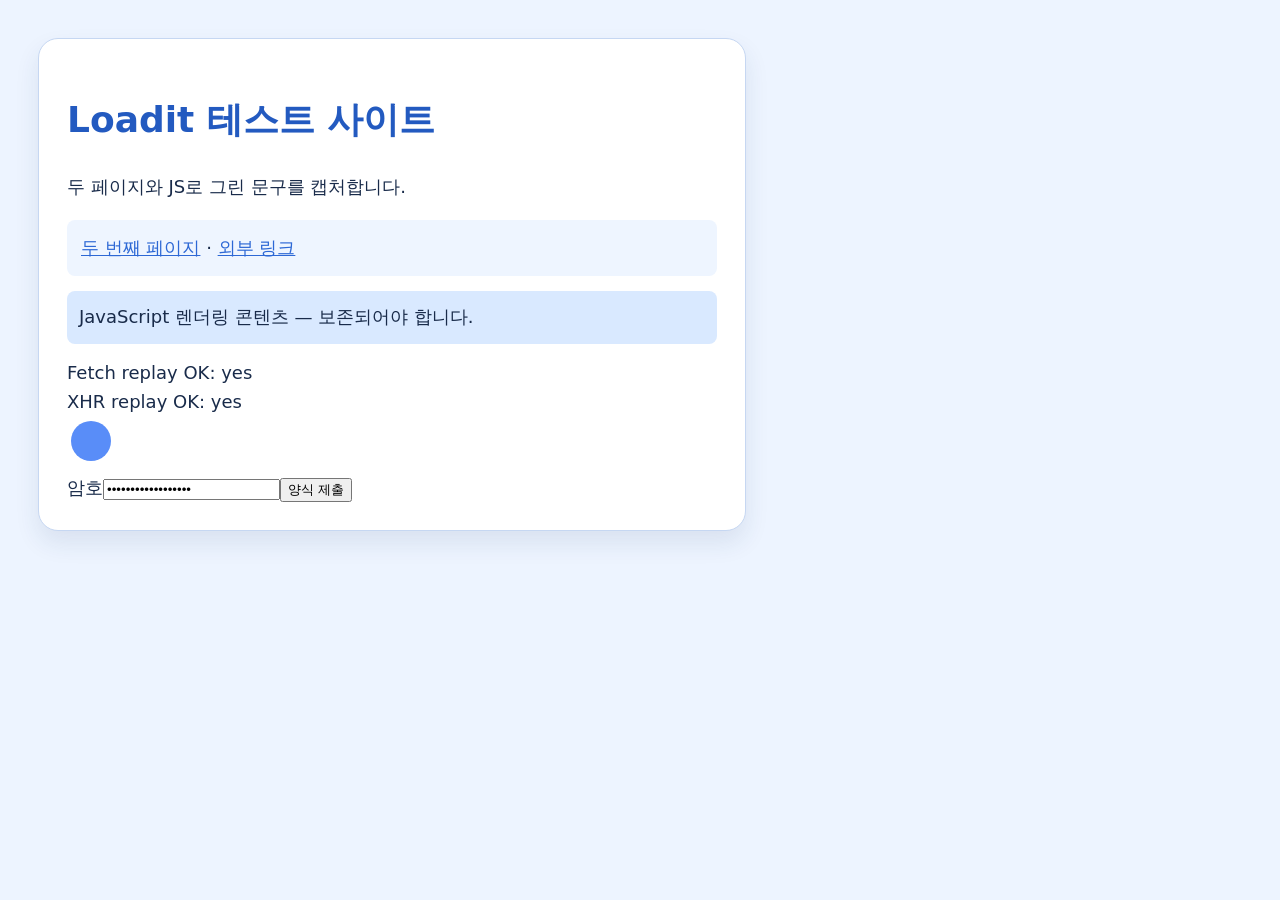
<file: test-site/index.html>
<!doctype html><html lang="ko"><head><meta charset="utf-8"><title>Loadit 테스트 · 시작</title><link rel="stylesheet" href="site.css"></head><body><main><h1>Loadit 테스트 사이트</h1><p>두 페이지와 JS로 그린 문구를 캡처합니다.</p><nav><a href="page2.html">두 번째 페이지</a> · <a href="https://example.org">외부 링크</a></nav><div id="dynamic"></div><div id="fetch-status">Fetch pending</div><div id="xhr-status">XHR pending</div><img width="48" height="48" alt="내장 SVG" src="data:image/svg+xml,%3Csvg xmlns='http://www.w3.org/2000/svg' width='48' height='48'%3E%3Ccircle cx='24' cy='24' r='20' fill='%23598df8'/%3E%3C/svg%3E"><form><label>암호<input type="password" value="not-to-be-archived"></label><button>양식 제출</button></form></main><script>
document.querySelector("#dynamic").textContent="JavaScript 렌더링 콘텐츠 — 보존되어야 합니다.";
fetch("page2.html").then(r=>r.text()).then(html=>{
 document.querySelector("#fetch-status").textContent="Fetch replay OK: "+(/두 번째 페이지/.test(html)?"yes":"no");
}).catch(error=>document.querySelector("#fetch-status").textContent="Fetch error: "+error.message);
const xhr=new XMLHttpRequest();
xhr.open("GET","page2.html");
xhr.onload=()=>document.querySelector("#xhr-status").textContent="XHR replay OK: "+(/두 번째 페이지/.test(xhr.responseText)?"yes":"no");
xhr.onerror=()=>document.querySelector("#xhr-status").textContent="XHR error";
xhr.send();
</script></body></html>
</file>
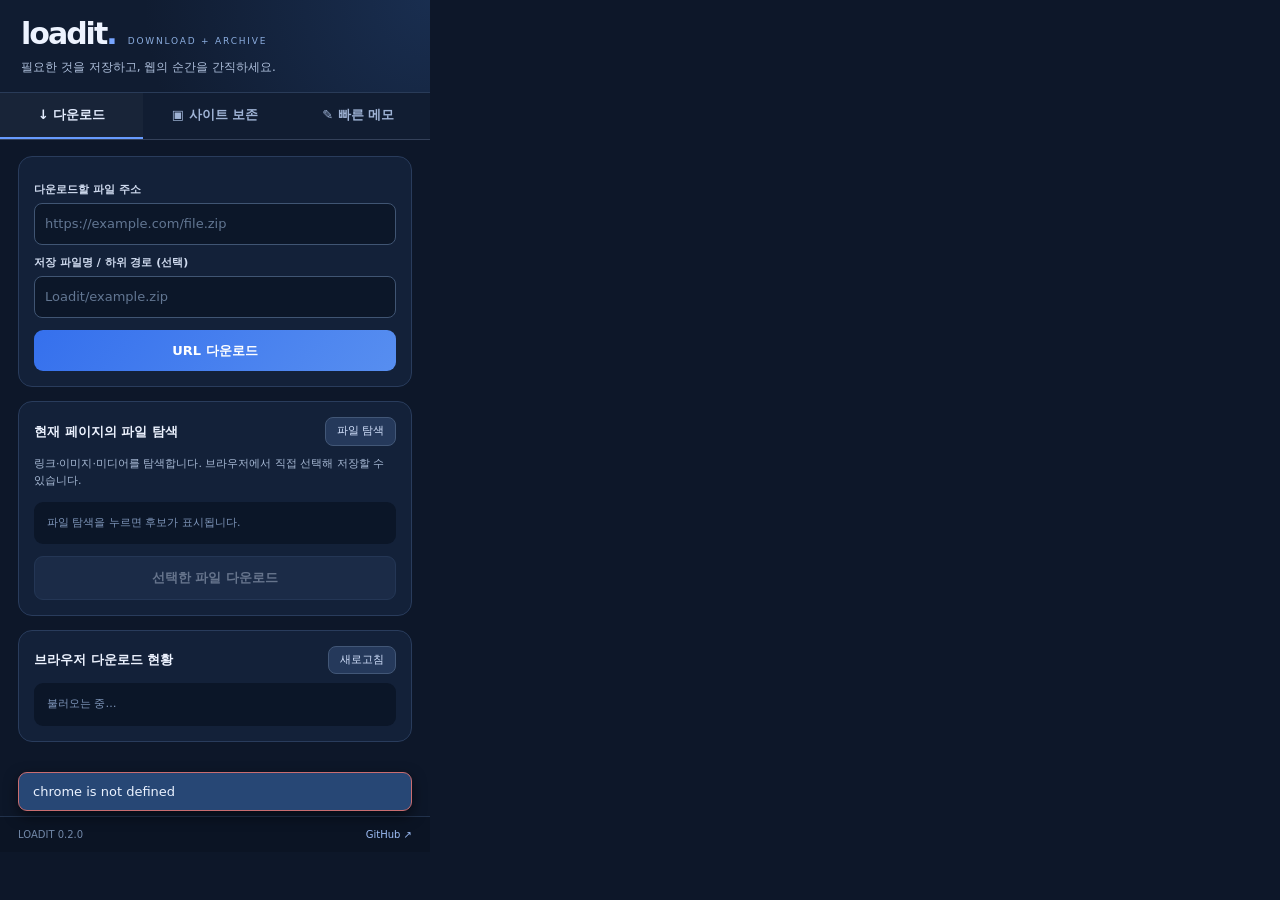
<file: popup.html>
<!doctype html>
<html lang="ko"><head><meta charset="utf-8"><meta name="viewport" content="width=device-width,initial-scale=1">
<title>Loadit</title><link rel="stylesheet" href="popup.css"></head>
<body>
<header><div><span class="logo">loadit<span class="dot">.</span></span><span class="tag">DOWNLOAD + ARCHIVE</span></div><div class="subtitle">필요한 것을 저장하고, 웹의 순간을 간직하세요.</div></header>
<nav class="tabs" aria-label="모드">
<button id="tab-download" class="tab active" data-tab="download" aria-selected="true">↓ 다운로드</button>
<button id="tab-archive" class="tab" data-tab="archive" aria-selected="false">▣ 사이트 보존</button>
<button id="tab-note" class="tab" data-tab="note" aria-selected="false">✎ 빠른 메모</button>
</nav>
<main>
<section id="panel-download" class="panel active">
<div class="group"><label for="url">다운로드할 파일 주소</label><input id="url" type="url" placeholder="https://example.com/file.zip" spellcheck="false">
<label for="filename">저장 파일명 / 하위 경로 (선택)</label><input id="filename" type="text" placeholder="Loadit/example.zip"><button id="download" class="primary full">URL 다운로드</button></div>
<div class="group"><div class="group-head"><strong>현재 페이지의 파일 탐색</strong><button id="scan" class="small">파일 탐색</button></div><div class="hint">링크·이미지·미디어를 탐색합니다. 브라우저에서 직접 선택해 저장할 수 있습니다.</div><div id="candidates" class="list"><p class="muted">파일 탐색을 누르면 후보가 표시됩니다.</p></div><button id="download-selected" class="secondary full" disabled>선택한 파일 다운로드</button></div>
<div class="group"><div class="group-head"><strong>브라우저 다운로드 현황</strong><button id="refresh" class="small">새로고침</button></div><div id="downloads" class="list"><p class="muted">불러오는 중…</p></div></div>
</section>
<section id="panel-archive" class="panel">
<div class="group"><strong class="section-title">여러 페이지를, 단 하나의 HTML로.</strong><p class="hint">시작 URL의 같은 출처 링크를 탐색해 페이지별 DOM과 가능한 정적 리소스를 보존합니다. 결과물의 사이드바와 링크는 JavaScript로 페이지를 바꿉니다.</p>
<label for="archive-url">시작 웹사이트 URL</label><input id="archive-url" type="url" placeholder="https://example.com/" spellcheck="false">
<div class="two"><div><label for="max-pages">최대 페이지 수</label><select id="max-pages"><option>1</option><option>3</option><option selected>5</option><option>8</option><option>12</option></select></div><div><label for="depth">링크 탐색 깊이</label><select id="depth"><option value="0">현재 페이지</option><option value="1" selected>1단계</option><option value="2">2단계</option><option value="3">3단계</option></select></div></div>
<button id="archive" class="primary full">단일 HTML 만들기</button>
<div class="hint safety">HTML 결과에는 탐색한 페이지의 렌더링된 화면이 담깁니다. 서버 데이터베이스·로그인 상태·원본 JS의 실시간 동작을 완전히 복제하지 않습니다. 입력 비밀번호와 인증 토큰은 의도적으로 보존하지 않습니다.</div>
<div id="archive-status" class="status" role="status">작업을 시작할 수 있습니다.</div></div>
</section>
<section id="panel-note" class="panel">
<div class="group"><strong class="section-title">텍스트를 어디서든 빠르게 저장</strong><p class="hint">텍스트를 로컬 파일로 저장하거나 GitHub 저장소에 직접 기록합니다. 우클릭으로 선택한 텍스트도 자동으로 로컬에 저장할 수 있습니다.</p>
<label for="note-body">메모 / 선택 텍스트</label><textarea id="note-body" rows="6" placeholder="생각나는 내용을 바로 기록하세요."></textarea>
<label for="note-name">로컬 파일명</label><input id="note-name" value="Loadit/quick-note.txt"><button id="save-local" class="secondary full">메모 파일 다운로드</button></div>
<div class="group"><div class="group-head"><strong>GitHub 빠른 저장</strong><span class="micro">선택 기능</span></div>
<label for="gh-repo">저장소</label><input id="gh-repo" placeholder="owner/repository" spellcheck="false">
<label for="gh-path">새 파일 경로</label><input id="gh-path" placeholder="notes/2026-11-21-note.md" spellcheck="false">
<label for="gh-token">GitHub Personal Access Token (Contents: write)</label><input id="gh-token" type="password" placeholder="저장하지 않는 일회성 토큰" autocomplete="off" spellcheck="false">
<div class="group-head" style="margin-top:11px"><button id="browse-repos" class="small" type="button">저장소 조회</button><button id="browse-folder" class="small" type="button">폴더 탐색</button></div><div id="github-browser" class="list" aria-live="polite"><p class="muted">저장소 조회 또는 폴더 탐색을 누르세요.</p></div>
<button id="save-github" class="primary full">GitHub에 새 파일 생성</button>
<p class="hint">토큰은 설정·저장소에 저장하지 않고, 요청에만 사용합니다. 기존 파일은 덮어쓰지 않습니다.</p></div>
</section>
</main>
<div id="toast" role="status" aria-live="polite"></div>
<footer><span>LOADIT 0.2.0</span><a href="https://github.com/hslcrb/loadit" target="_blank" rel="noopener noreferrer">GitHub ↗</a></footer>
<script src="popup.js"></script></body></html>
</file>
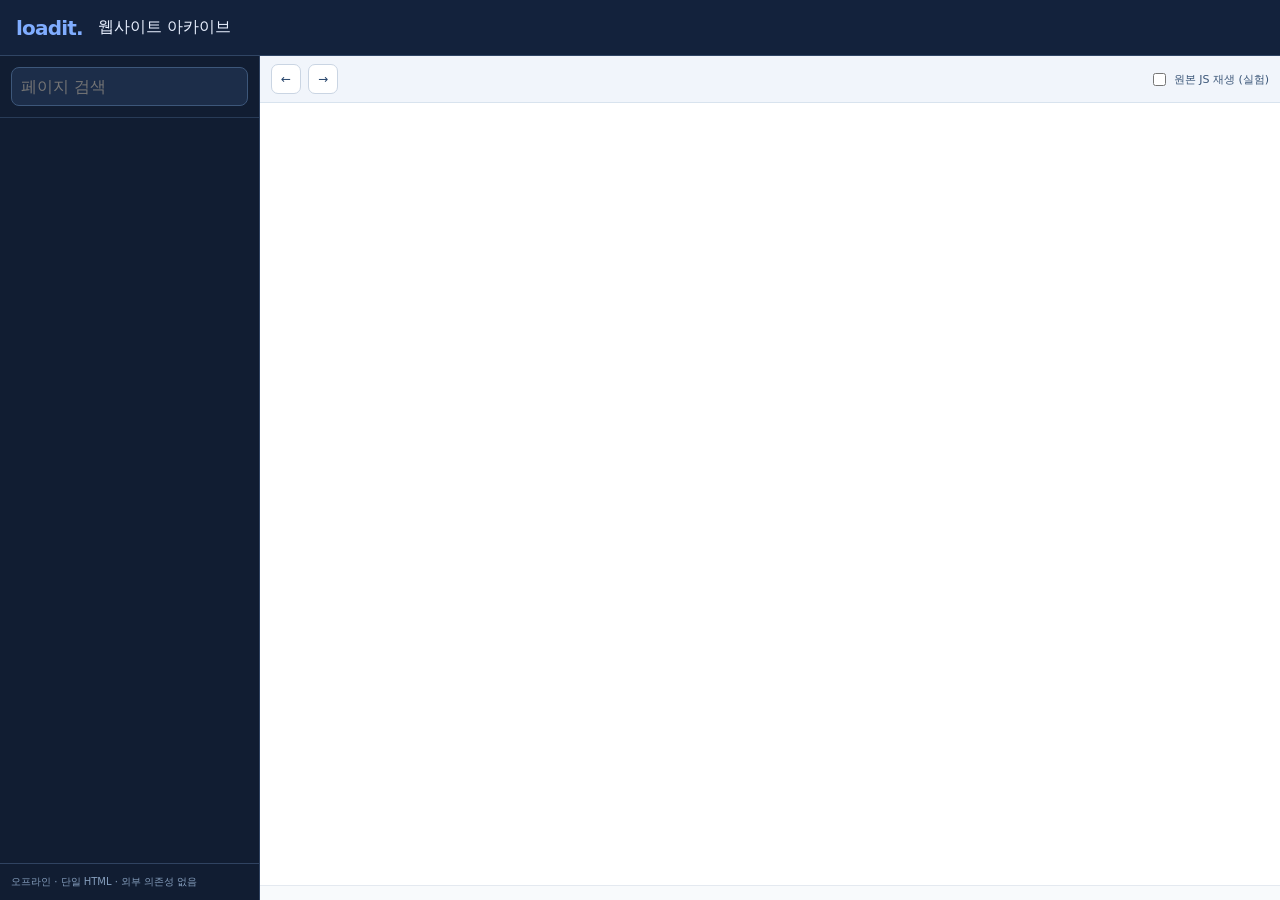
<file: viewer.html>
<!doctype html>
<html lang="ko">
<head><meta charset="utf-8"><meta name="viewport" content="width=device-width,initial-scale=1">
<meta name="color-scheme" content="light"><title>Loadit · 오프라인 사이트 아카이브</title>
<style>
:root{font-family:system-ui,-apple-system,"Segoe UI","Noto Sans KR",sans-serif;color:#e8f0ff;background:#0b1425}
*{box-sizing:border-box}body{margin:0;display:grid;grid-template-rows:56px minmax(0,1fr);height:100dvh}
header{display:flex;align-items:center;gap:15px;padding:10px 16px;background:#13223c;border-bottom:1px solid #304564}
.brand{font-size:20px;font-weight:850;letter-spacing:-.04em;color:#80adff}
.meta{font-size:11px;color:#a4badb;margin-left:auto}
main{min-height:0;display:grid;grid-template-columns:260px minmax(0,1fr)}
aside{min-height:0;display:flex;flex-direction:column;background:#111d32;border-right:1px solid #304361}
.search{padding:11px;border-bottom:1px solid #283b57}input[type="search"]{width:100%;font:inherit;background:#1c2d49;border:1px solid #3d577a;border-radius:8px;color:white;padding:9px}
#nav{padding:7px;overflow:auto;flex:1}button{font:inherit;cursor:pointer}
.page{display:block;width:100%;border:0;background:none;text-align:left;color:#c7d6ec;border-radius:9px;padding:11px}
.page[aria-current="page"]{background:#27416b;color:white}.page:hover{background:#213656}
.page span{display:block;font-size:13px;font-weight:700;overflow-wrap:anywhere}.page small{display:block;font-size:10px;color:#94aacc;overflow-wrap:anywhere;margin-top:5px}
aside footer{padding:11px;color:#869fbe;font-size:10px;border-top:1px solid #304361}
article{display:flex;flex-direction:column;min-height:0;background:white;color:#2a3650}
.toolbar{min-height:47px;display:flex;align-items:center;gap:7px;padding:7px 11px;background:#f1f5fb;border-bottom:1px solid #d8e3ee;font-size:12px}
.toolbar button{border:1px solid #cad5e3;border-radius:7px;background:#fff;color:#26446b;padding:7px 9px}
#address{flex:1;white-space:nowrap;overflow:hidden;text-overflow:ellipsis}
.replay{white-space:nowrap;display:flex;align-items:center;gap:5px;font-size:11px;color:#3b5678;cursor:pointer}
.replay input{accent-color:#3a73d7}#frame{flex:1;width:100%;border:0;background:#fff;min-height:0}
#notice{padding:8px 12px;background:#fff3d5;color:#68511c;font-size:12px;display:none}
#status{font-size:10px;color:#456482;padding:7px 11px;border-top:1px solid #e4e9f0;background:#f8fafc}
@media(max-width:710px){main{grid-template-columns:135px minmax(0,1fr)}.page{padding:8px}.page span{font-size:11px}.page small{font-size:9px}.meta{display:none}.toolbar{flex-wrap:wrap}.replay{order:5;width:100%}}
</style></head>
<body>
<header><span class="brand">loadit.</span><span>웹사이트 아카이브</span><span class="meta" id="count"></span></header>
<main><aside><div class="search"><input id="query" type="search" placeholder="페이지 검색" aria-label="저장된 페이지 검색"></div>
<nav id="nav" aria-label="저장된 페이지"></nav><footer>오프라인 · 단일 HTML · 외부 의존성 없음</footer></aside>
<article><div class="toolbar"><button id="back" type="button" title="뒤로">←</button><button id="forward" type="button" title="앞으로">→</button><span id="address"></span>
<label class="replay" title="원본 페이지의 JavaScript를 오프라인 샌드박스에서 재실행합니다. 일부 페이지는 작동하지 않을 수 있습니다."><input id="replay" type="checkbox">원본 JS 재생 (실험)</label></div>
<div id="notice" role="status"></div><iframe id="frame" title="보존된 웹페이지" sandbox="allow-scripts" referrerpolicy="no-referrer"></iframe><div id="status"></div></article></main>
<script id="loadit-payload" type="application/json">__LOADIT_PAGES__</script>
<script>
(function(){
"use strict";
const archive=JSON.parse(document.querySelector("#loadit-payload").textContent);
const pages=Array.isArray(archive.pages)?archive.pages:[];
const frame=document.querySelector("#frame"), nav=document.querySelector("#nav");
const notice=document.querySelector("#notice"), status=document.querySelector("#status");
let current=-1,position=-1;const history=[];
const index=new Map(pages.map((page,i)=>[canonical(page.url),i]));
function canonical(value){try{const u=new URL(value);u.hash="";return u.href;}catch{return value;}}
function info(text){notice.textContent=text;notice.style.display="block";}
function escapeJSON(data){return JSON.stringify(data).replace(/</g,"\\u003c").replace(/\u2028/g,"\\u2028").replace(/\u2029/g,"\\u2029");}
function boot(page,enableReplay){
  const originalUrl=page.url;
  const records=(page.network?.resources||[]).filter(r=>r.type==="XHR"||r.type==="Fetch");
  const sockets=page.network?.websockets||[];
  function canonicalURL(input){try{const url=new URL(typeof input==="object"&&input.url?input.url:String(input),originalUrl);url.hash="";return url.href;}catch{return String(input);}}
  // Transport is disabled by the sandbox's CSP. Only previously observed responses can be returned.
  const counters=new Map();
  function take(method,url){
    const key=String(method||"GET").toUpperCase()+" "+canonicalURL(url);
    const found=records.filter(r=>(r.method||"GET").toUpperCase()+" "+canonicalURL(r.url)===key);
    const n=counters.get(key)||0;counters.set(key,n+1);
    return found[n]||found[found.length-1]||null;
  }
  function decode(rec){if(!rec)return null;
    if(!rec.base64)return rec.body;
    try{const binary=atob(rec.body);return Uint8Array.from(binary,c=>c.charCodeAt(0));}catch{return null;}
  }
  function getResult(rec){
    const body=[204,205,304].includes(rec.status)?null:decode(rec);
    const headers=new Headers();
    if(rec.mime)try{headers.set("content-type",rec.mime);}catch{}
    return new Response(body,{status:rec.status>=200&&rec.status<=599?rec.status:200,statusText:rec.statusText||"",headers});
  }
  // Offline navigation is routed to the parent archive viewer; no network browsing.
  document.addEventListener("click",event=>{
    const target=event.target?.closest?.("a[href]");
    if(!target)return;
    const href=target.getAttribute("href");if(!href||href.charAt(0)==="#")return;
    event.preventDefault();event.stopPropagation();
    parent.postMessage({loadit:"navigate",href:canonicalURL(href)},"*");
  },true);
  document.addEventListener("submit",event=>{event.preventDefault();parent.postMessage({loadit:"form"},"*");},true);
  if(!enableReplay)return;
  window.fetch=(input,init)=>new Promise((resolve,reject)=>{
    const method=init?.method||input?.method||"GET";
    const rec=take(method,input);
    if(!rec)return reject(new TypeError("Loadit: 요청이 기록되어 있지 않아 오프라인에서 재생할 수 없습니다."));
    try{resolve(getResult(rec));}catch(error){reject(error);}
  });
  class OfflineXHR extends EventTarget {
    constructor(){super();this.readyState=0;this.status=0;this.statusText="";this.responseType="";this.response=null;this.responseText="";this.timeout=0;this.withCredentials=false;this._headers={};}
    open(method,url,async=true){this._method=method;this._url=url;this._async=async;this.readyState=1;this.dispatchEvent(new Event("readystatechange"));}
    setRequestHeader(name,value){this._headers[name.toLowerCase()]=value;}
    getResponseHeader(name){return name?.toLowerCase()==="content-type"?this._mime:null;}
    getAllResponseHeaders(){return this._mime?"content-type: "+this._mime+"\\r\\n":"";}
    overrideMimeType(value){this._mime=value;}
    abort(){this.readyState=0;this.dispatchEvent(new Event("abort"));}
    send(){
      queueMicrotask(()=>{
        const rec=take(this._method,this._url);
        if(!rec){this.status=0;this.dispatchEvent(new Event("error"));this.dispatchEvent(new Event("loadend"));return;}
        this.status=rec.status;this.statusText=rec.statusText||"";this._mime=rec.mime||"";
        const decoded=decode(rec);
        this.readyState=2;this.dispatchEvent(new Event("readystatechange"));
        this.readyState=3;this.dispatchEvent(new Event("readystatechange"));
        if(this.responseType==="arraybuffer"){
          const data=typeof decoded==="string"?new TextEncoder().encode(decoded):decoded;
          this.response=data?.buffer||new ArrayBuffer(0);
        } else if(this.responseType==="blob"){this.response=new Blob([decoded||""],{type:this._mime});}
        else {
          const body=typeof decoded==="string"?decoded:new TextDecoder().decode(decoded||new Uint8Array());
          this.responseText=body;
          if(this.responseType==="json"){try{this.response=JSON.parse(body);}catch{this.response=null;}}
          else this.response=body;
        }
        this.readyState=4;this.dispatchEvent(new Event("readystatechange"));
        this.dispatchEvent(new Event("load"));this.dispatchEvent(new Event("loadend"));
      });
    }
  }
  for(const eventName of ["load","error","readystatechange","loadend","abort"]){
    Object.defineProperty(OfflineXHR.prototype,"on"+eventName,{get(){return this["_on"+eventName]||null;},set(value){if(this["_on"+eventName])this.removeEventListener(eventName,this["_on"+eventName]);this["_on"+eventName]=typeof value==="function"?value:null;if(this["_on"+eventName])this.addEventListener(eventName,this["_on"+eventName]);}});
  }
  OfflineXHR.UNSENT=0;OfflineXHR.OPENED=1;OfflineXHR.HEADERS_RECEIVED=2;OfflineXHR.LOADING=3;OfflineXHR.DONE=4;
  window.XMLHttpRequest=OfflineXHR;
  class OfflineWebSocket extends EventTarget{
    static CONNECTING=0;static OPEN=1;static CLOSING=2;static CLOSED=3;
    constructor(url){
      super();this.url=canonicalURL(String(url).replace(/^ws/,"http")).replace(/^http/,"ws");
      this.readyState=0;this.protocol="";this.extensions="";this.binaryType="blob";
      this._timers=[];
      this._record=sockets.find(s=>s.url===this.url);
      this._timers.push(setTimeout(()=>{
        if(this.readyState!==0)return;
        this.readyState=1;this.dispatchEvent(new Event("open"));
        for(const evt of this._record?.events||[]){
          if(evt.direction!=="in")continue;
          this._timers.push(setTimeout(()=>{
            if(this.readyState!==1)return;
            let value=evt.data;
            if(evt.opcode===2)try{const data=Uint8Array.from(atob(evt.data),c=>c.charCodeAt(0));value=this.binaryType==="arraybuffer"?data.buffer:new Blob([data]);}catch{}
            this.dispatchEvent(new MessageEvent("message",{data:value}));
          },Math.min(30000,Math.max(0,evt.at||0))));
        }
      },0));
    }
    send(){if(this.readyState!==1)throw new DOMException("Socket is not open","InvalidStateError");}
    close(){if(this.readyState===3)return;this.readyState=3;for(const timer of this._timers)clearTimeout(timer);this.dispatchEvent(new CloseEvent("close",{wasClean:true,code:1000}));}
  }
  for(const eventName of ["open","message","error","close"]){
    Object.defineProperty(OfflineWebSocket.prototype,"on"+eventName,{get(){return this["_on"+eventName]||null;},set(value){if(this["_on"+eventName])this.removeEventListener(eventName,this["_on"+eventName]);this["_on"+eventName]=typeof value==="function"?value:null;if(this["_on"+eventName])this.addEventListener(eventName,this["_on"+eventName]);}});
  }
  window.WebSocket=OfflineWebSocket;
}
function render(page,replay){
  const documentCopy=new DOMParser().parseFromString(page.html,"text/html");
  const head=documentCopy.head;
  const runtime=documentCopy.createElement("script");
  const scopedData=replay?{url:page.url,network:page.network}:{url:page.url};
  runtime.textContent="("+boot.toString()+")("+escapeJSON(scopedData)+","+replay+");";
  head.prepend(runtime);
  if(replay){
    for(const placeholder of documentCopy.querySelectorAll("template[data-loadit-script]")){
      const index=Number(placeholder.getAttribute("data-loadit-script"));
      const info=page.scripts?.[index];
      if(!info||!info.code){placeholder.remove();continue;}
      const script=documentCopy.createElement("script");
      script.type=info.type==="module"?"module":"text/javascript";
      script.textContent=info.code.replace(new RegExp("<"+"/script","gi"),"<"+String.fromCharCode(92)+"/script");
      placeholder.replaceWith(script);
    }
  }
  return "<!doctype html>\n"+documentCopy.documentElement.outerHTML;
}
function show(indexPage,record=true){
  const page=pages[indexPage];if(!page)return;
  current=indexPage;
  if(record){history.splice(position+1);history.push(indexPage);position=history.length-1;}
  document.querySelector("#address").textContent=page.url;
  document.title=(page.title||page.url)+" · Loadit";
  notice.style.display="none";
  frame.srcdoc=render(page,document.querySelector("#replay").checked);
  for(const btn of nav.querySelectorAll("button.page"))btn.setAttribute("aria-current",String(Number(btn.dataset.index)===indexPage?"page":"false"));
  const captured=page.network?.resources?.length||0,websockets=page.network?.websockets?.length||0;
  status.textContent="오프라인 보존 · "+captured+"개 HTTP 응답 · "+websockets+"개 WebSocket 세션"+(page.scripts?.length?" · "+page.scripts.length+"개 스크립트 기록":"")+
    (document.querySelector("#replay").checked?" · 원본 JS 재생 실험 모드":" · 정적 보존 모드");
}
function makeNav(){
  const query=document.querySelector("#query").value.trim().toLowerCase();nav.replaceChildren();
  pages.forEach((page,i)=>{if(query&&!(page.title+" "+page.url).toLowerCase().includes(query))return;
    const button=document.createElement("button");button.className="page";button.dataset.index=i;button.type="button";
    const label=document.createElement("span");label.textContent=page.title||page.url;
    const detail=document.createElement("small");detail.textContent=page.url;
    button.append(label,detail);button.addEventListener("click",()=>show(i));nav.append(button);
  });
}
window.addEventListener("message",event=>{
  if(event.source!==frame.contentWindow||!event.data?.loadit)return;
  if(event.data.loadit==="form"){info("오프라인 아카이브에서는 양식 제출을 실행하지 않습니다.");return;}
  if(event.data.loadit==="navigate"){
    const url=canonical(event.data.href);
    const target=index.get(url);
    if(target===undefined)info("이 페이지는 아카이브에 포함되지 않았습니다: "+url);
    else show(target);
  }
});
document.querySelector("#query").addEventListener("input",makeNav);
document.querySelector("#replay").addEventListener("change",()=>{if(current>=0)show(current,false);});
document.querySelector("#back").addEventListener("click",()=>{if(position>0)show(history[--position],false);});
document.querySelector("#forward").addEventListener("click",()=>{if(position<history.length-1)show(history[++position],false);});
document.querySelector("#count").textContent=pages.length+"개 페이지 · "+(archive.created||"").slice(0,10);
makeNav();if(pages.length)show(0);else info("이 아카이브에 포함된 페이지가 없습니다.");
})();
</script>
</body></html>
</file>
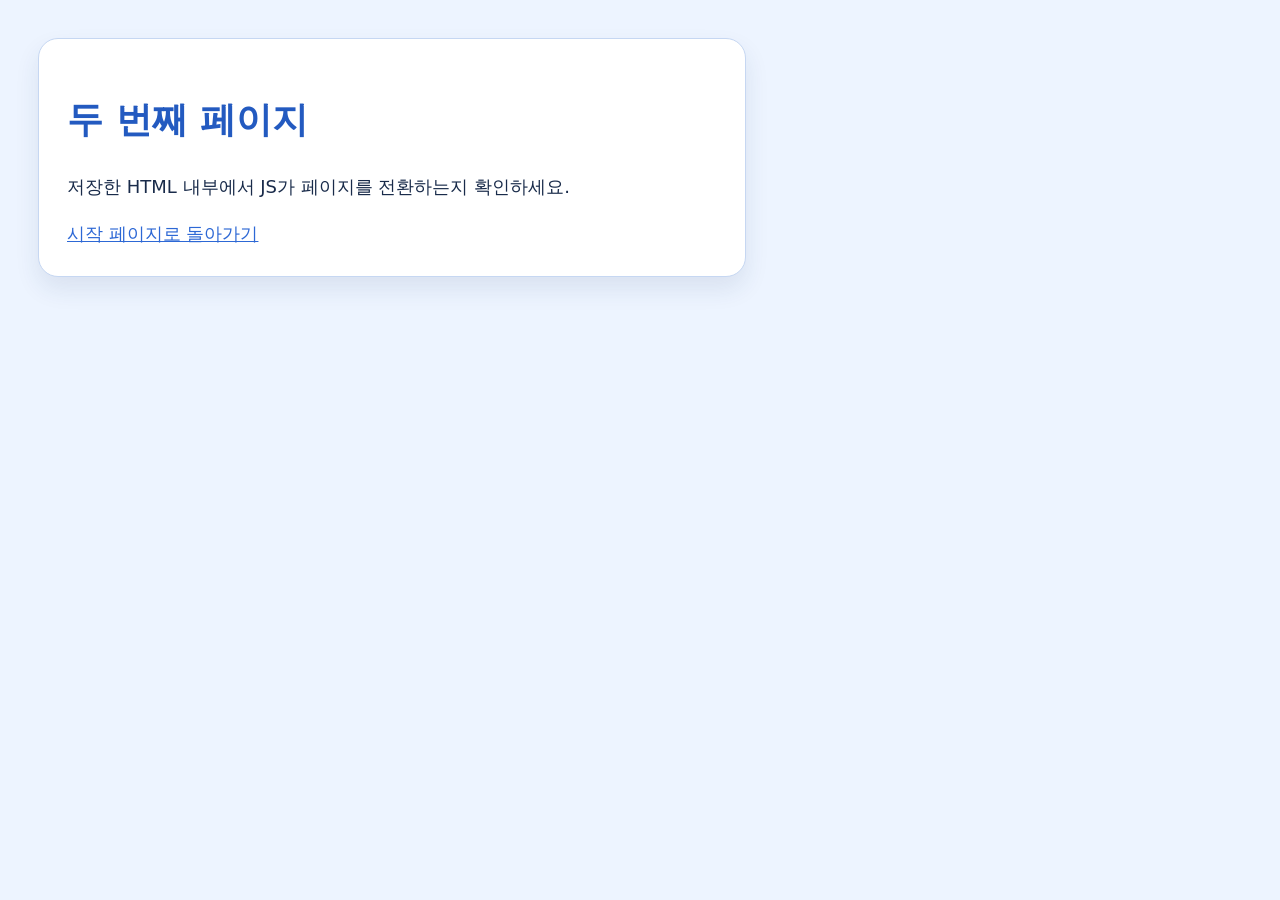
<file: test-site/page2.html>
<!doctype html><html lang="ko"><head><meta charset="utf-8"><title>Loadit 테스트 · 두 번째</title><link rel="stylesheet" href="site.css"></head><body><main><h1>두 번째 페이지</h1><p>저장한 HTML 내부에서 JS가 페이지를 전환하는지 확인하세요.</p><a href="index.html">시작 페이지로 돌아가기</a></main></body></html>
</file>
<file: test-site/site.css>
body{background:#edf4ff;color:#192b4a;font:18px/1.6 system-ui,sans-serif;padding:30px}main{max-width:650px;background:white;padding:28px;border:1px solid #c6d7f2;border-radius:20px;box-shadow:0 12px 25px #20396619}h1{color:#235ac0}a{color:#2d68d5}nav{padding:14px;background:#eef5ff;border-radius:8px}#dynamic{margin:15px 0;background:#d9e9ff;padding:12px;border-radius:8px}
</file>
<file: popup.css>
*{box-sizing:border-box}body{margin:0;width:430px;max-height:620px;overflow:auto;background:#0d1729;color:#edf3ff;font:13px/1.5 system-ui,-apple-system,"Segoe UI","Noto Sans KR",sans-serif}header{padding:19px 21px 16px;background:radial-gradient(circle at top right,#2b518c55,transparent 65%),#101c31;border-bottom:1px solid #293b58}header>div:first-child{display:flex;align-items:baseline;gap:12px}.logo{font-size:30px;letter-spacing:-2px;font-weight:850;line-height:1}.dot{color:#77a5ff}.tag{color:#8baddf;font-size:9px;letter-spacing:1.8px}.subtitle{margin-top:9px;color:#aebfdb;font-size:12px}.tabs{display:flex;background:#111d32;border-bottom:1px solid #34415a;position:sticky;top:0;z-index:2}.tab{flex:1;color:#9fb3d5;background:none;border:0;border-bottom:2px solid transparent;padding:12px 4px;cursor:pointer;font-weight:600}.tab.active{color:#e4edff;border-bottom-color:#679bff;background:#ffffff08}.panel{display:none;padding:16px 18px}.panel.active{display:block}.group{border:1px solid #293c5c;background:#132139;border-radius:14px;padding:15px;margin-bottom:14px}.section-title{display:block;font-size:15px;margin-bottom:7px}.group-head{display:flex;justify-content:space-between;align-items:center;margin-bottom:9px}strong{font-size:13px}.hint{font-size:11px;line-height:1.55;color:#a7b9d4;margin:7px 0 13px}.safety{padding:10px;background:#172a44;border-radius:8px}label{display:block;color:#cfdaee;font-size:11px;font-weight:640;margin:10px 0 5px}input,textarea,select{display:block;width:100%;border:1px solid #405573;border-radius:8px;background:#0c1729;color:#f1f5ff;padding:10px;font:inherit;outline:none}input:focus,textarea:focus,select:focus{border-color:#83aeff;box-shadow:0 0 0 2px #729cfb30}input::placeholder,textarea::placeholder{color:#627692}textarea{resize:vertical}button{font:inherit;cursor:pointer}button:disabled{cursor:not-allowed;opacity:.42}.primary,.secondary{border:0;border-radius:9px;font-weight:750;padding:11px 13px;margin-top:12px}.primary{color:white;background:linear-gradient(130deg,#3570ed,#578ef0)}.primary:hover:not(:disabled){filter:brightness(1.08)}.secondary{color:#dae7ff;background:#263a5c;border:1px solid #3c557c}.secondary:hover:not(:disabled){background:#314b75}.full{width:100%}.small{background:#25395b;border:1px solid #425777;color:#d6e4ff;border-radius:8px;padding:5px 11px;font-size:11px}.two{display:grid;grid-template-columns:1fr 1fr;gap:12px}.list{max-height:185px;overflow:auto;border-radius:9px;background:#0b1628;padding:7px}.muted{color:#7f96ba;font-size:11px;padding:6px;margin:0}.candidate,.history{padding:9px 7px;border-bottom:1px solid #1d314d;display:flex;gap:8px;align-items:center}.candidate:last-child,.history:last-child{border-bottom:0}.candidate input{width:15px;flex:0 0 15px;margin:0;accent-color:#7aa9ff}.candidate div,.history .item{flex:1;min-width:0}.name{font-size:11px;overflow:hidden;text-overflow:ellipsis;white-space:nowrap}.sub{font-size:10px;color:#8ea6c8;overflow:hidden;text-overflow:ellipsis;white-space:nowrap}.actions{display:flex;gap:3px}.actions button{border:0;color:#d5e5ff;background:#203554;border-radius:5px;padding:4px;font-size:10px}.status{border-radius:9px;background:#0d192b;border:1px solid #2b4267;padding:11px;color:#b8cee9;font-size:11px;min-height:38px;overflow-wrap:anywhere}.micro{font-size:10px;color:#92b2e8}#toast{position:sticky;bottom:26px;padding:0 18px;z-index:4;pointer-events:none}#toast:not(:empty){padding:9px 14px;margin:0 18px 5px;background:#274775;color:#eaf2ff;border:1px solid #5483c8;border-radius:9px;box-shadow:0 5px 14px #0008;pointer-events:auto;overflow-wrap:anywhere}footer{position:sticky;bottom:0;padding:10px 18px;display:flex;justify-content:space-between;background:#0b1424;border-top:1px solid #22324c;color:#7288a8;font-size:10px}footer a{color:#9dbdf6;text-decoration:none}
</file>
